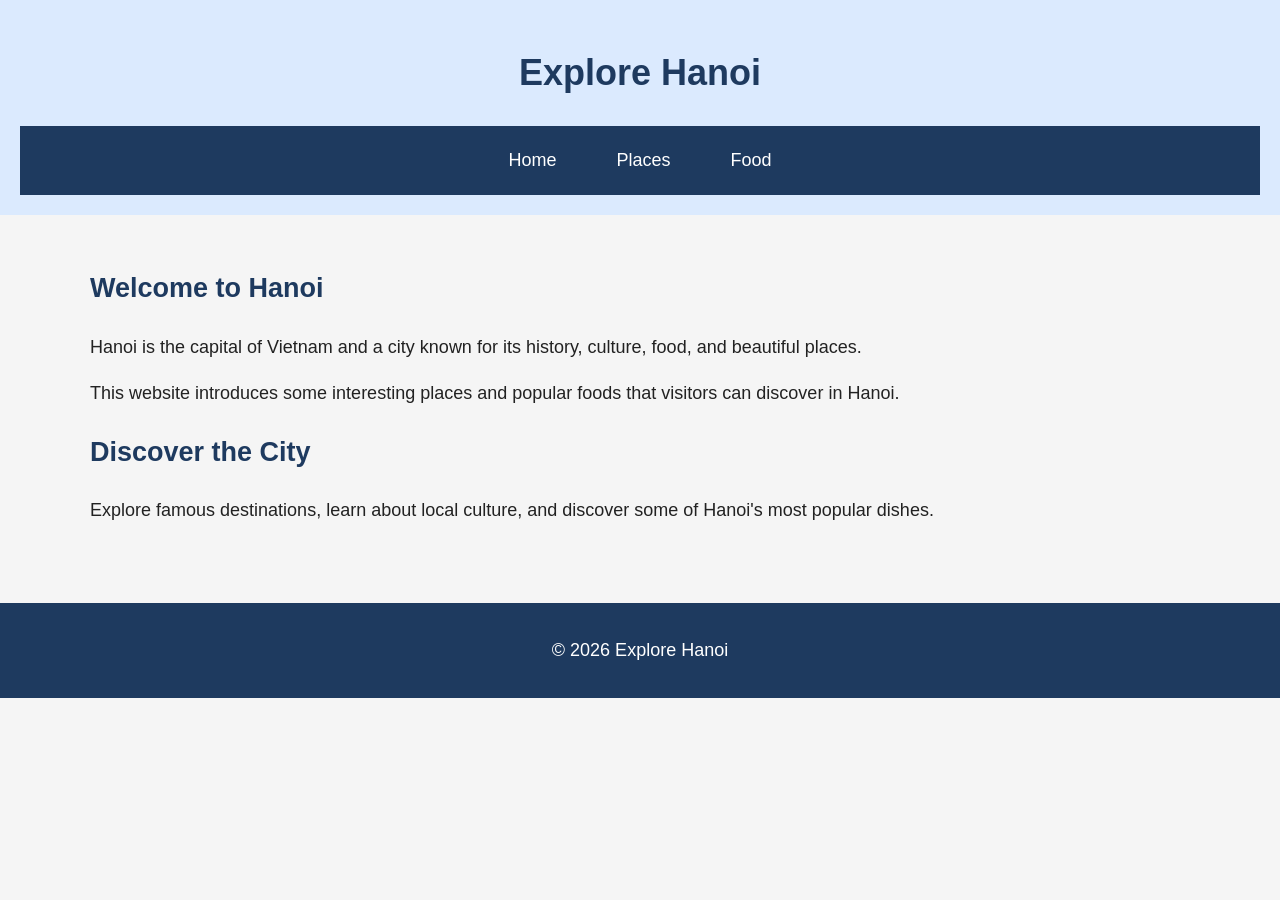
<file: index.html>
<!DOCTYPE html>
<html lang="en">

<head>
    <meta charset="UTF-8">
    <meta name="viewport" content="width=device-width, initial-scale=1.0">
    <title>Explore Hanoi</title>
    <link rel="stylesheet" href="css/style.css">
</head>

<body>

    <a href="#main-content" class="skip-link">Skip to Main Content</a>

    <header>
        <h1>Explore Hanoi</h1>

        <nav>
            <ul>
                <li><a href="index.html">Home</a></li>
                <li><a href="places.html">Places</a></li>
                <li><a href="food.html">Food</a></li>
            </ul>
        </nav>
    </header>

    <main id="main-content">

        <section>
            <h2>Welcome to Hanoi</h2>

            <p>
                Hanoi is the capital of Vietnam and a city known for its
                history, culture, food, and beautiful places.
            </p>

            <p>
                This website introduces some interesting places and
                popular foods that visitors can discover in Hanoi.
            </p>
        </section>

        <section>
            <h2>Discover the City</h2>

            <p>
                Explore famous destinations, learn about local culture,
                and discover some of Hanoi's most popular dishes.
            </p>
        </section>

    </main>

    <footer>
        <p>&copy; 2026 Explore Hanoi</p>
    </footer>

</body>

</html>
</file>
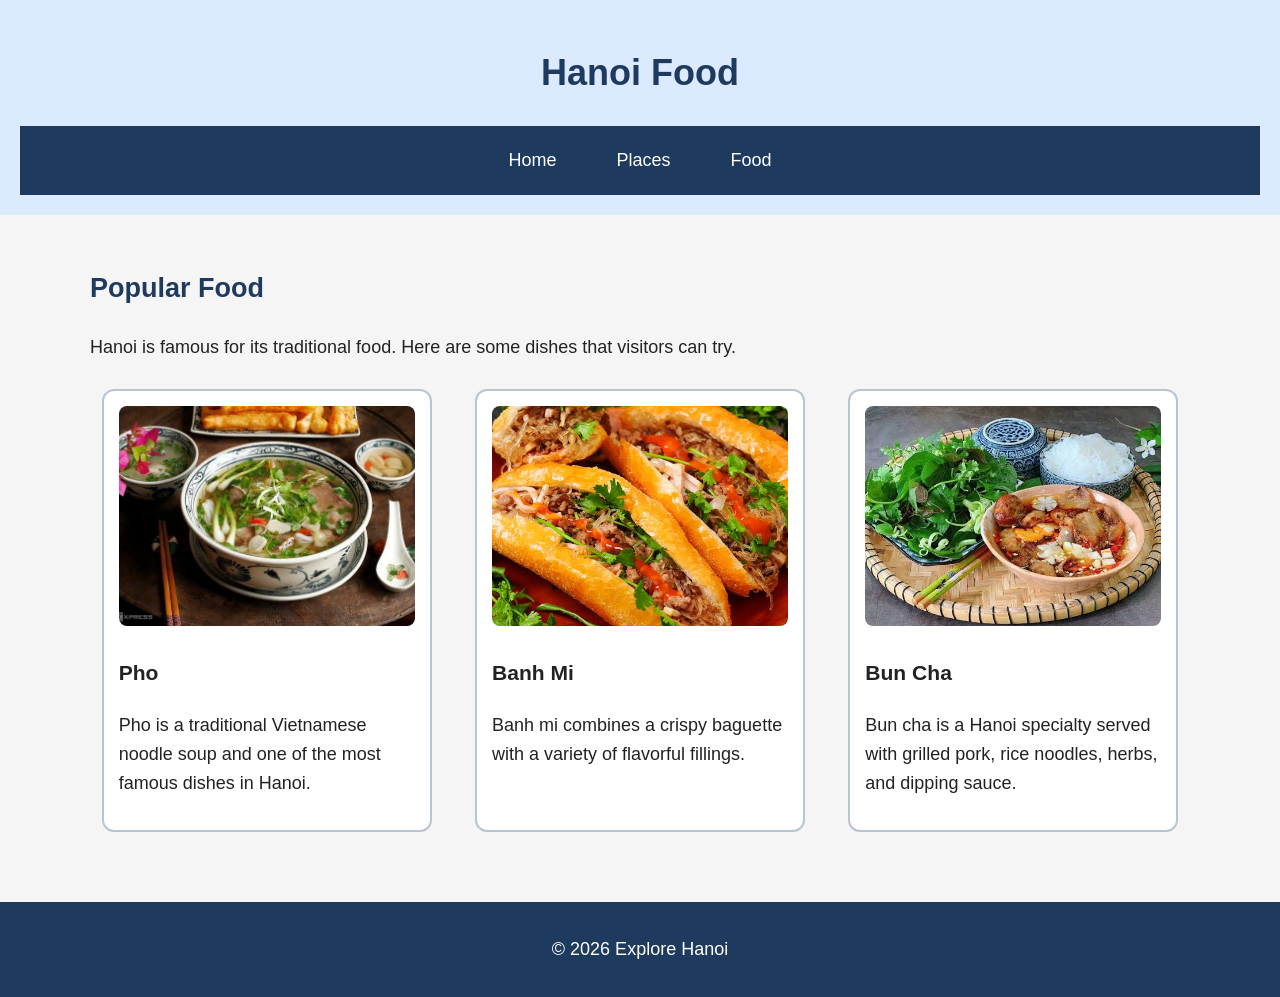
<file: food.html>
<!DOCTYPE html>
<html lang="en">

<head>
    <meta charset="UTF-8">
    <meta name="viewport" content="width=device-width, initial-scale=1.0">
    <title>Hanoi Food</title>
    <link rel="stylesheet" href="css/style.css">
</head>

<body>

    <a href="#main-content" class="skip-link">Skip to Main Content</a>

    <header>
        <h1>Hanoi Food</h1>

        <nav>
            <ul>
                <li><a href="index.html">Home</a></li>
                <li><a href="places.html">Places</a></li>
                <li><a href="food.html">Food</a></li>
            </ul>
        </nav>
    </header>

    <main id="main-content">

        <h2>Popular Food</h2>

        <p>
            Hanoi is famous for its traditional food.
            Here are some dishes that visitors can try.
        </p>

        <div class="flex">

            <div class="card">
                <img src="images/pho.jpg"
                     alt="A bowl of Vietnamese pho">
                <h3>Pho</h3>
                <p>
                    Pho is a traditional Vietnamese noodle soup and one
                    of the most famous dishes in Hanoi.
                </p>
            </div>

            <div class="card">
                <img src="images/banh-mi.jpg"
                     alt="Vietnamese banh mi">
                <h3>Banh Mi</h3>
                <p>
                    Banh mi combines a crispy baguette with a variety
                    of flavorful fillings.
                </p>
            </div>

            <div class="card">
                <img src="images/bun-cha.jpg"
                     alt="Vietnamese bun cha">
                <h3>Bun Cha</h3>
                <p>
                    Bun cha is a Hanoi specialty served with grilled
                    pork, rice noodles, herbs, and dipping sauce.
                </p>
            </div>

        </div>

    </main>

    <footer>
        <p>&copy; 2026 Explore Hanoi</p>
    </footer>

</body>

</html>
</file>
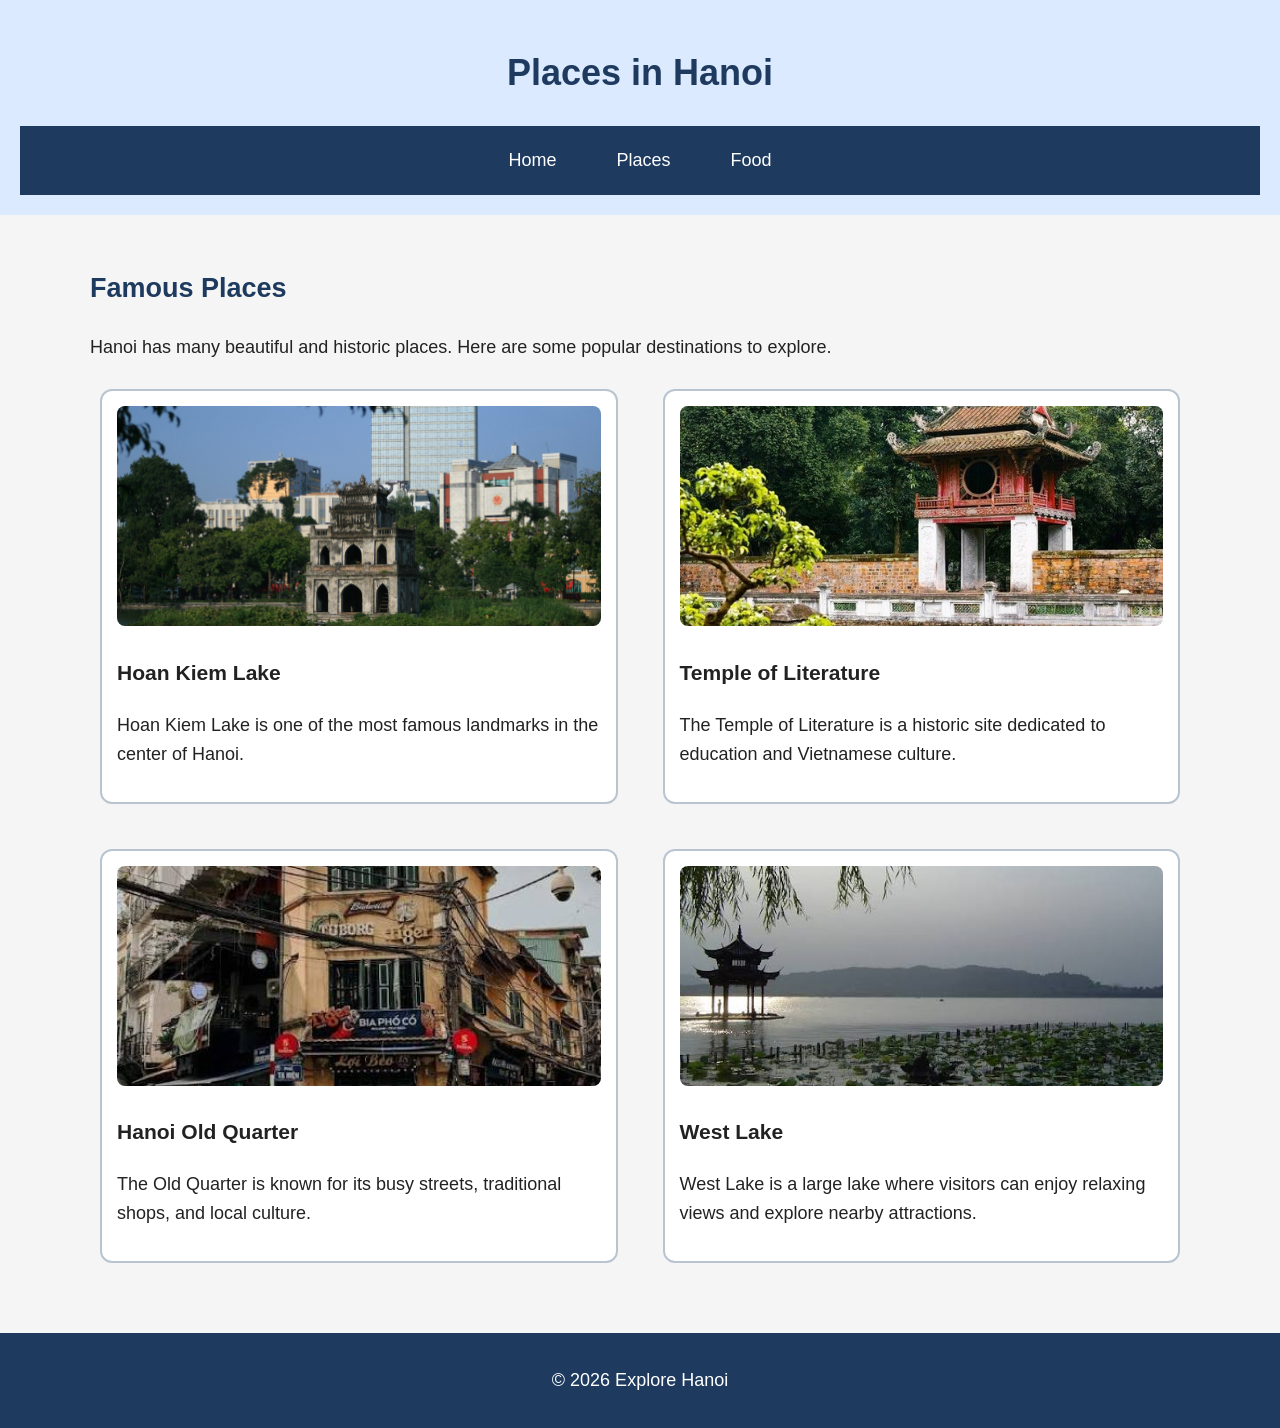
<file: places.html>
<!DOCTYPE html>
<html lang="en">

<head>
    <meta charset="UTF-8">
    <meta name="viewport" content="width=device-width, initial-scale=1.0">
    <title>Places in Hanoi</title>
    <link rel="stylesheet" href="css/style.css">
</head>

<body>

    <a href="#main-content" class="skip-link">Skip to Main Content</a>

    <header>
        <h1>Places in Hanoi</h1>

        <nav>
            <ul>
                <li><a href="index.html">Home</a></li>
                <li><a href="places.html">Places</a></li>
                <li><a href="food.html">Food</a></li>
            </ul>
        </nav>
    </header>

    <main id="main-content">

        <h2>Famous Places</h2>

        <p>
            Hanoi has many beautiful and historic places.
            Here are some popular destinations to explore.
        </p>

        <div class="grid">

            <div class="card">
                <img src="images/hoan-kiem-lake.jpg"
                     alt="Hoan Kiem Lake in Hanoi">
                <h3>Hoan Kiem Lake</h3>
                <p>
                    Hoan Kiem Lake is one of the most famous landmarks
                    in the center of Hanoi.
                </p>
            </div>

            <div class="card">
                <img src="images/temple-of-literature.jpg"
                     alt="Temple of Literature in Hanoi">
                <h3>Temple of Literature</h3>
                <p>
                    The Temple of Literature is a historic site dedicated
                    to education and Vietnamese culture.
                </p>
            </div>

            <div class="card">
                <img src="images/old-quarter.jpg"
                     alt="Hanoi Old Quarter">
                <h3>Hanoi Old Quarter</h3>
                <p>
                    The Old Quarter is known for its busy streets,
                    traditional shops, and local culture.
                </p>
            </div>

            <div class="card">
                <img src="images/west-lake.jpg"
                     alt="West Lake in Hanoi">
                <h3>West Lake</h3>
                <p>
                    West Lake is a large lake where visitors can enjoy
                    relaxing views and explore nearby attractions.
                </p>
            </div>

        </div>

    </main>

    <footer>
        <p>&copy; 2026 Explore Hanoi</p>
    </footer>

</body>

</html>
</file>
<file: css/style.css>
/* General page style */
body {
    margin: 0;
    font-family: Arial, Helvetica, sans-serif;
    font-size: 18px;
    line-height: 1.6;
    background-color: #f5f5f5;
    color: #222222;
}

/* Skip to Main Content */
.skip-link {
    position: absolute;
    top: -50px;
    left: 10px;
    background-color: #ffffff;
    color: #000000;
    padding: 10px;
    z-index: 100;
}

.skip-link:focus {
    top: 10px;
}

/* Header */
header {
    background-color: #dbeafe;
    padding: 20px;
}

h1 {
    text-align: center;
    color: #1e3a5f;
}

/* Navigation */
nav {
    background-color: #1e3a5f;
    padding: 10px;
}

nav ul {
    display: flex;
    justify-content: center;
    gap: 30px;
    list-style-type: none;
    padding: 0;
    margin: 0;
}

nav a {
    display: inline-block;
    color: #ffffff;
    text-decoration: none;
    padding: 10px 15px;
    border-radius: 5px;
}

nav a:hover,
nav a:focus {
    background-color: #ffffff;
    color: #1e3a5f;
}

/* Main content */
main {
    max-width: 1100px;
    margin: 0 auto;
    padding: 30px;
}

h2 {
    color: #1e3a5f;
}

/* Grid */
.grid {
    display: grid;
    grid-template-columns: 1fr 1fr;
    gap: 25px;
}

/* Flex */
.flex {
    display: flex;
    flex-wrap: wrap;
    justify-content: space-around;
    gap: 20px;
}

/* Box Model */
.card {
    background-color: #ffffff;
    border: 2px solid #b8c5d1;
    border-radius: 12px;
    padding: 15px;
    margin: 10px;
    box-sizing: border-box;
}

/* Cards inside Flex */
.flex .card {
    width: 30%;
}

/* Images */
.card img {
    width: 100%;
    height: 220px;
    object-fit: cover;
    border-radius: 8px;
}

/* Image interaction */
.card img:hover {
    transform: scale(1.03);
}

/* Footer */
footer {
    background-color: #1e3a5f;
    color: #ffffff;
    text-align: center;
    padding: 15px;
    margin-top: 30px;
}

/* Responsive design */
@media screen and (max-width: 700px) {
    .grid {
        grid-template-columns: 1fr;
    }

    .flex {
        flex-direction: column;
    }

    .flex .card {
        width: auto;
    }

    nav ul {
        flex-direction: column;
        align-items: center;
        gap: 5px;
    }
}
</file>
